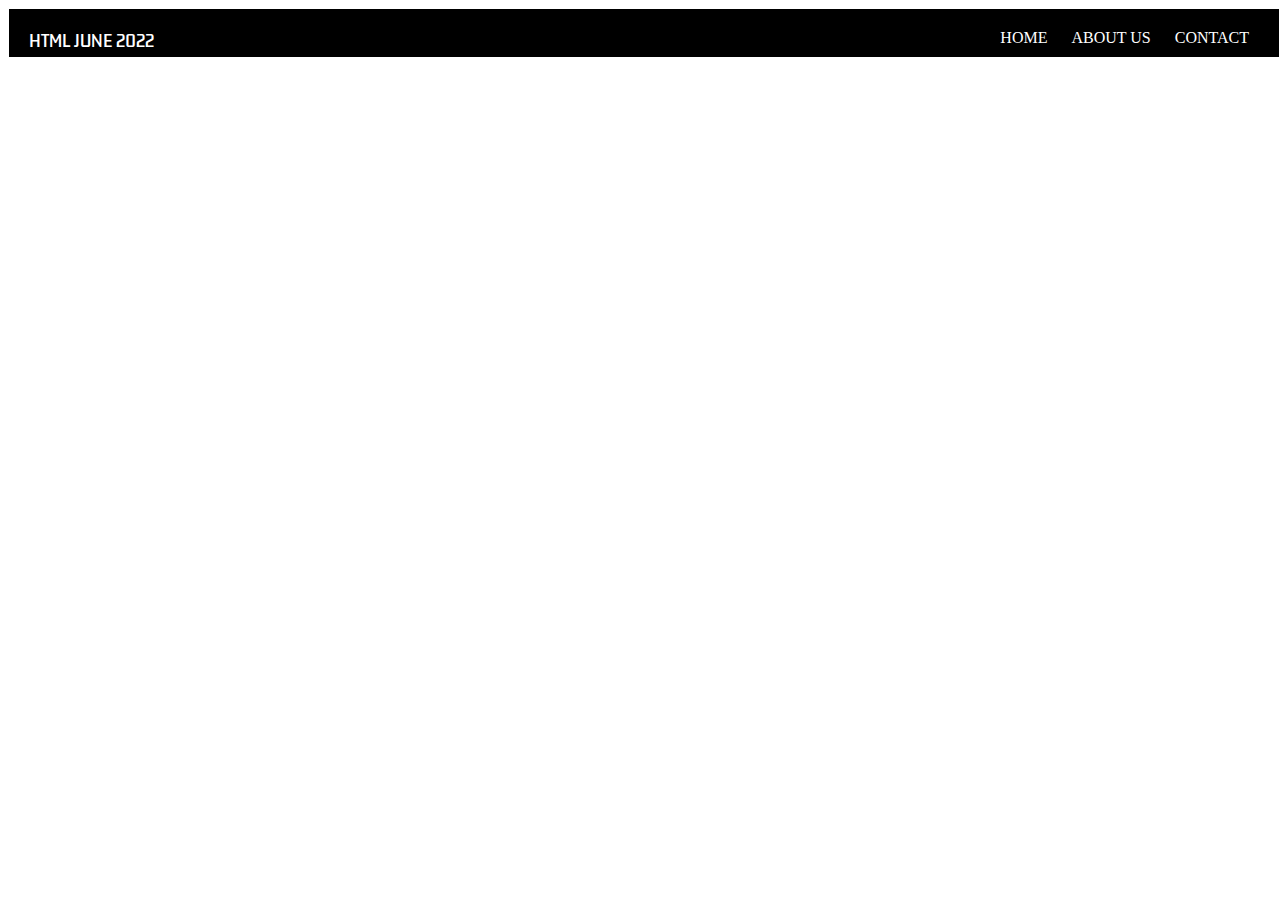
<file: index.html>
<!DOCTYPE html>
<html lang="en">
<head>
    <meta charset="UTF-8">
    <meta http-equiv="X-UA-Compatible" content="IE=edge">
    <meta name="viewport" content="width=device-width, initial-scale=1.0"><link rel="preconnect" href="https://fonts.googleapis.com">
    <link rel="preconnect" href="https://fonts.gstatic.com" crossorigin>
    <link href="https://fonts.googleapis.com/css2?family=Kdam+Thmor+Pro&display=swap" rel="stylesheet">

    <link rel="stylesheet" href="./CSS/Introduction_to_css.css">
         <title>HOME PAGE</title>
</head>
<body>

    <header>
        <div class="logo">
            HTML JUNE 2022
        </div>
        <nav>
            <a href="index.html">HOME</a>
            <a href="Contact.html">ABOUT US</a>
            <a href="ABOUT US.html">CONTACT</a>
            
        </nav>
    </header>
    
</body>
</html>
</file>
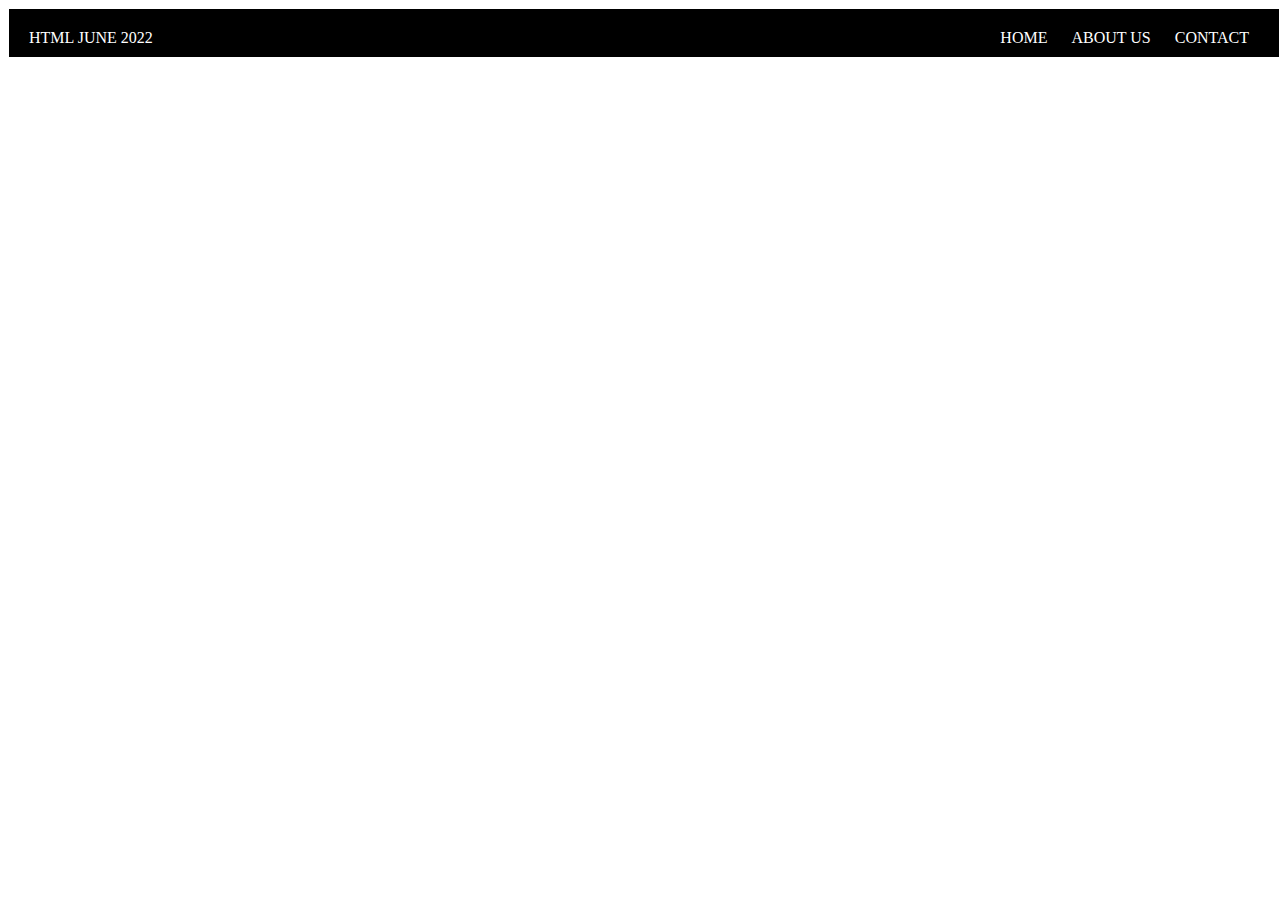
<file: Aboutus.html>
<!DOCTYPE html>
<html lang="en">
<head>
    <meta charset="UTF-8">
    <meta http-equiv="X-UA-Compatible" content="IE=edge">
    <meta name="viewport" content="width=device-width, initial-scale=1.0">
    <title>Aboutus</title>
    <link rel="stylesheet" href="./CSS/Introduction_to_css.css">
</head>
<body>
    <header>
        <div class="logo">
            HTML JUNE 2022
        </div>
        <nav>
            <a href="index.html">HOME</a>
            <a href="Cpontact.html">ABOUT US</a>
            <a href="ABOUT US.html">CONTACT</a>
        </nav>
    </header>
    
</body>
</html>
</file>
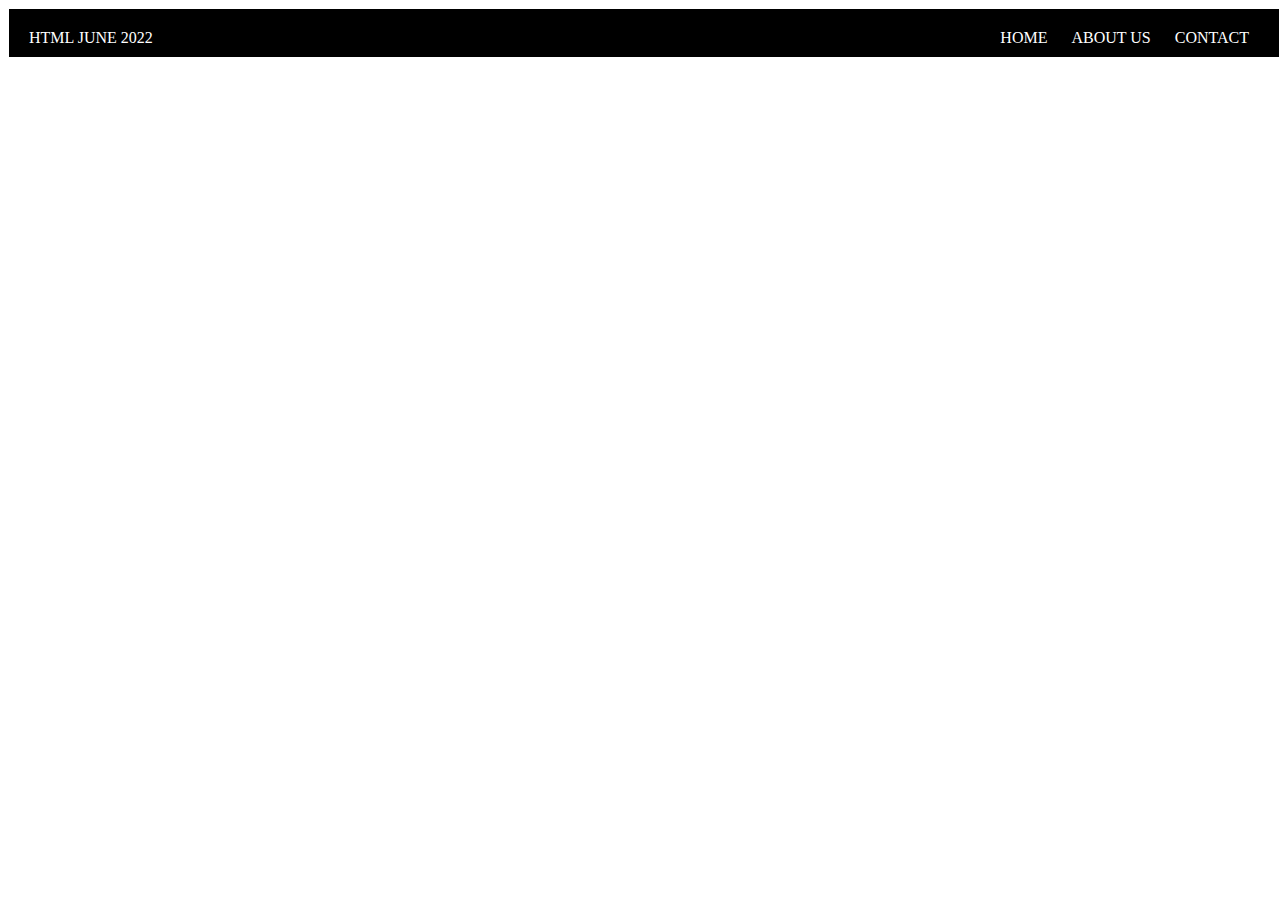
<file: Contact.html>
<!DOCTYPE html>
<html lang="en">
<head>
    <meta charset="UTF-8">
    <meta http-equiv="X-UA-Compatible" content="IE=edge">
    <meta name="viewport" content="width=device-width, initial-scale=1.0">
    <title>Contact</title>
    <link rel="stylesheet" href="./CSS/Introduction_to_css.css">
</head>
<body>
    <header>
        <div class="logo">
            HTML JUNE 2022
        </div>
        <nav>
            <a href="index.html">HOME</a>
            <a href="Contact.html">ABOUT US</a>
            <a href="About US.html">CONTACT</a>
        </nav>
    </header>
    
</body>
</html>
</file>
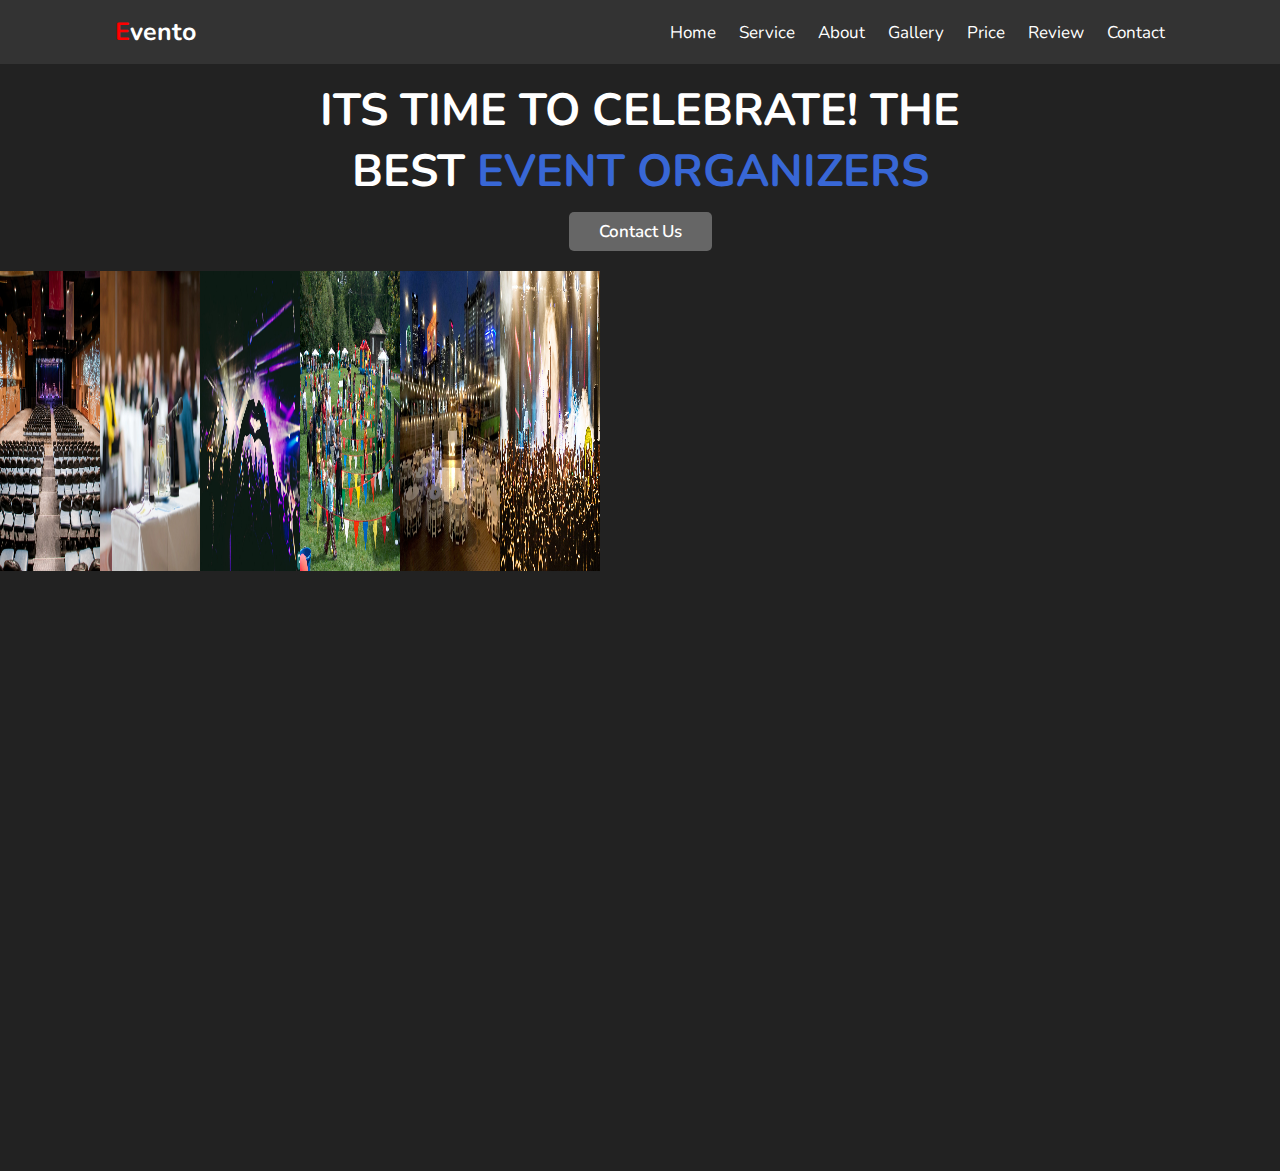
<file: event.html>
<html lang="en">

<head>
    <meta charset="UTF-8">
    <meta http-equiv="X-UA-Compatible" content="IE=edge">
    <meta name="viewport" content="width=device-width, initial-scale=1.0">
    <link rel="stylesheet" href="./CSS/event.css">
    <title>Complete Responsive</title>
    <link rel="stylesheet" href="https://cdn.jsdelivr.net/npm/swiper@8/swiper-bundle.min.css">




</head>

<body>
    <header class="header">
        <a href="#" class="logo"><span>e</span>vento</a>

        <nav class="navbar">
            <a href="#home">home</a>
            <a href="#service">service</a>
            <a href="#about">about</a>
            <a href="#gallery">gallery</a>
            <a href="#price">price</a>
            <a href="#review">review</a>
            <a href="contact">contact</a>

        </nav>

        <div id="menu-bars" class="fas fa-bars"></div>


    </header>


    <section class="home" id="home">

        <div class="content">
            <h3>its time to celebrate! the best <span>event organizers </span></h3>
            <a href="#" class="btn">contact us</a>
        </div>

        <div class="swiper mySwiper">

            <div class="swiper-wrapper">
                <div class="swiper-slide1"><img src="./images/slide1.jpg" alt=""></div>
                <div class="swiper-slide2"><img src="./images/slide2.webp" alt=""></div>
                <div class="swiper-slide3"><img src="./images/slide3.jpg" alt=""></div>
                <div class="swiper-slide4"><img src="./images/slide4.jpg" alt=""></div>
                <div class="swiper-slide5"><img src="./images/slide5.webp" alt=""></div>
                <div class="swiper-slide6"><img src="./images/slide6.jpg" alt=""></div>
            </div>
        </div>

    </section>
    <!-- home section ends -->













    <script src="https://cdn.jsdelivr.net/npm/swiper@8/swiper-bundle.min.js"></script>

    <!-- <script src="./event.js"></script> -->
</body>

</html>
</file>
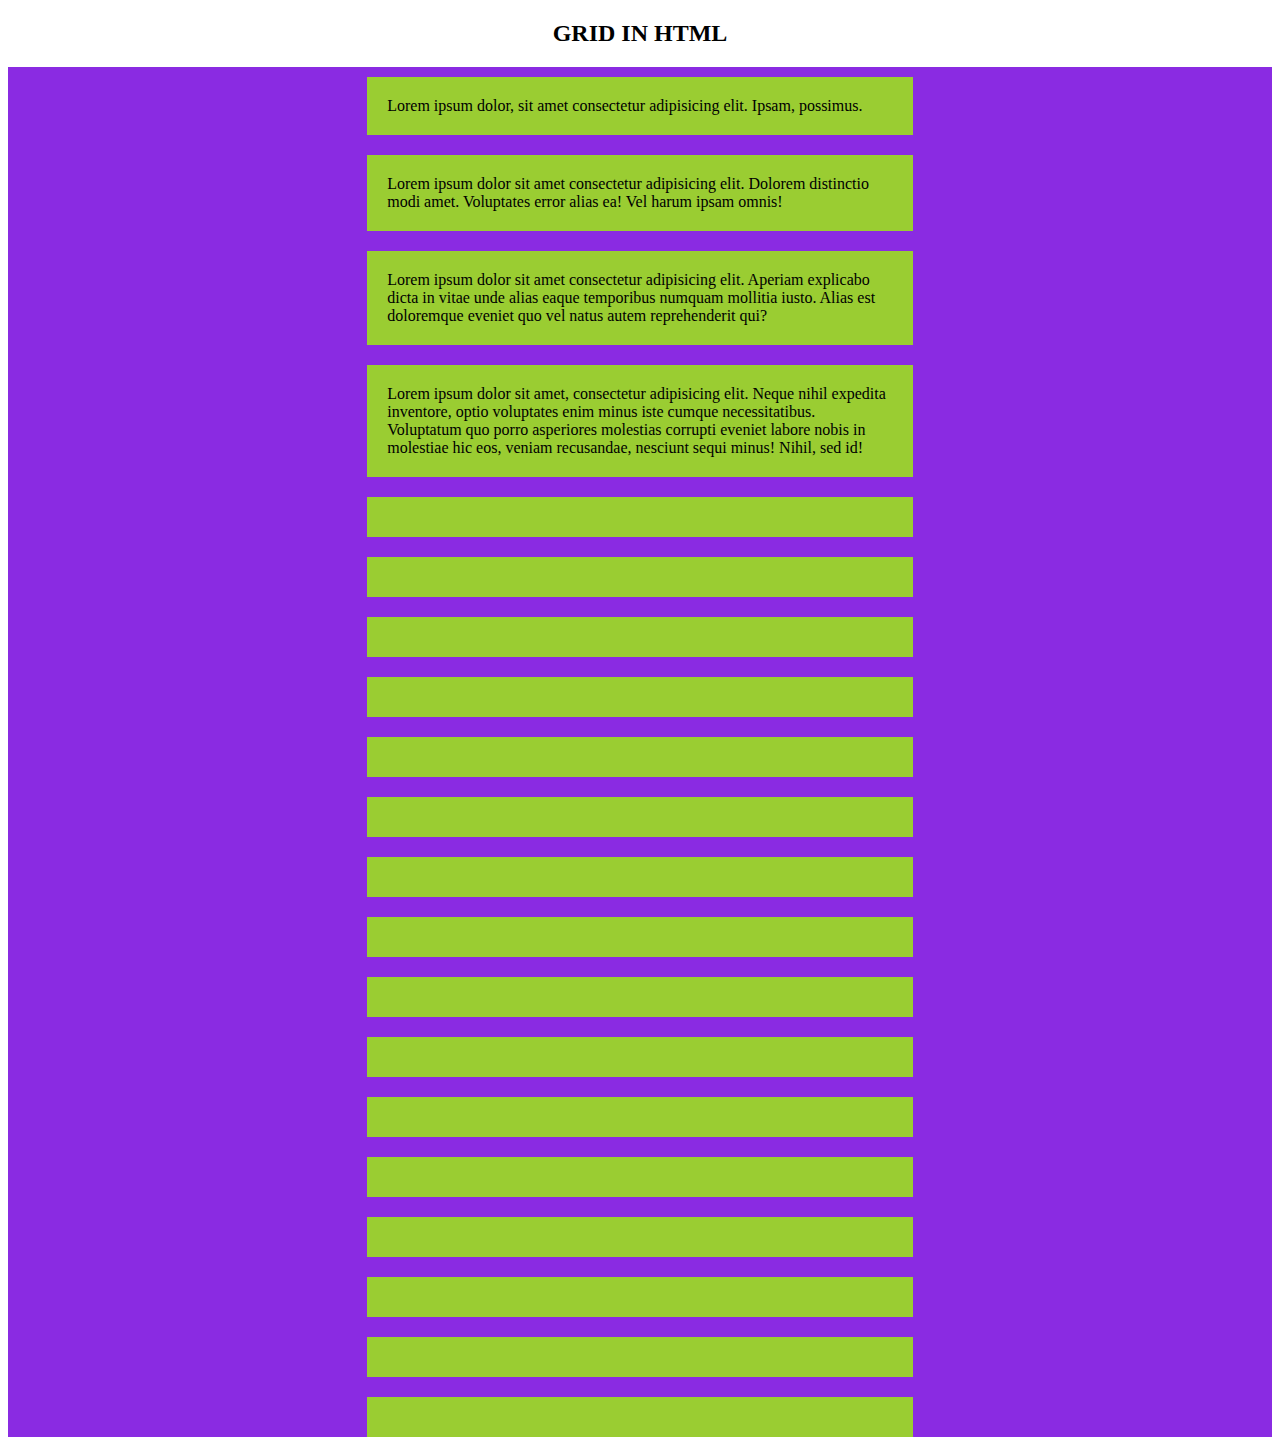
<file: grid.html>
<!DOCTYPE html>
<html lang="en">
<head>
    <meta charset="UTF-8">
    <meta http-equiv="X-UA-Compatible" content="IE=edge">
    <meta name="viewport" content="width=device-width, initial-scale=1.0">
    <title>Document</title>
    <link rel="stylesheet" href="./CSS/grid.css">
</head>
<body>
    <main>
        
            <center><h2>GRID IN HTML</h2></center>
    <section>
            <div>Lorem ipsum dolor, sit amet consectetur adipisicing elit. Ipsam, possimus.</div>
            <div>Lorem ipsum dolor sit amet consectetur adipisicing elit. Dolorem distinctio modi amet. Voluptates error alias ea! Vel harum ipsam omnis!</div>
            <div>Lorem ipsum dolor sit amet consectetur adipisicing elit. Aperiam explicabo dicta in vitae unde alias eaque temporibus numquam mollitia iusto. Alias est doloremque eveniet quo vel natus autem reprehenderit qui?</div>
            <div>Lorem ipsum dolor sit amet, consectetur adipisicing elit. Neque nihil expedita inventore, optio voluptates enim minus iste cumque necessitatibus. Voluptatum quo porro asperiores molestias corrupti eveniet labore nobis in molestiae hic eos, veniam recusandae, nesciunt sequi minus! Nihil, sed id!</div>
            <div></div>
            <div></div>
            <div></div>
            <div></div>
            <div></div>
            <div></div>
            <div></div>
            <div></div>
            <div></div>
            <div></div>
            <div></div>
            <div></div>
            <div></div>
            <div></div>
            <div></div>
            <div></div>
    </section>
    </main>
    
</body>
</html>
</file>
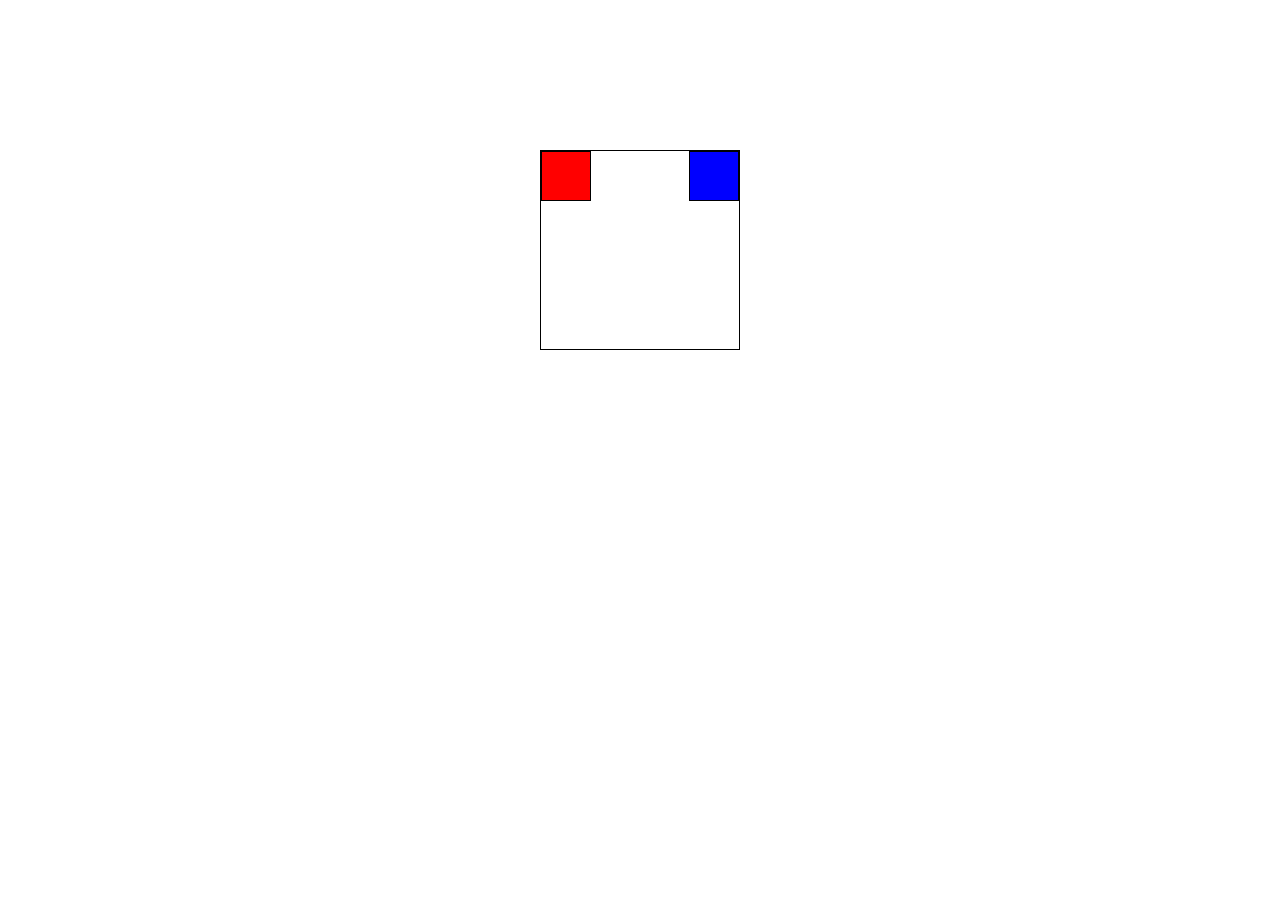
<file: position.html>
<!DOCTYPE html>
<html lang="en">
<head>
    <meta charset="UTF-8">
    <meta http-equiv="X-UA-Compatible" content="IE=edge">
    <meta name="viewport" content="width=device-width, initial-scale=1.0">
    <Link rel="stylesheet" href="./CSS/position.css">
    <title>POSITIONS OF CONTAINERS</title>
</head>
<body>


    <main>
      

        <div class="first">

        </div>

        <div class="second">
            

        </div>

        <!-- <div class="third"> -->

        </div>
    </main>
</body>
</html>
</file>
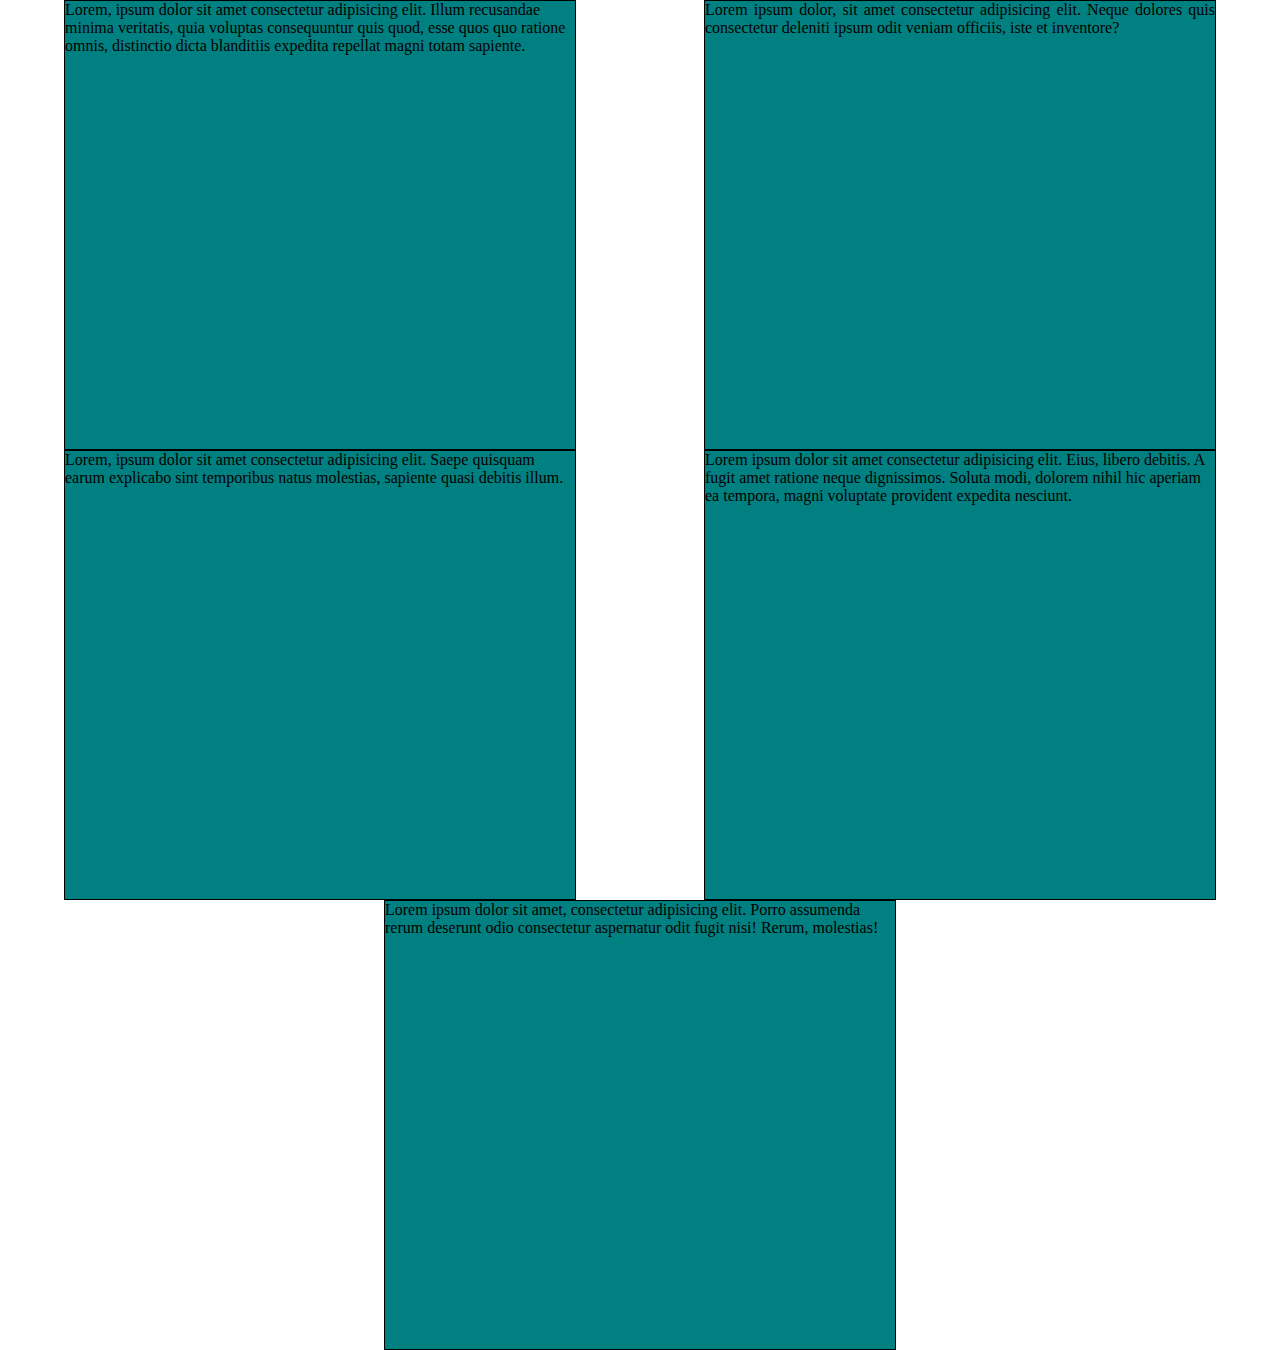
<file: responsiveness.html>
<!DOCTYPE html>
<html lang="en">

<head>
    <meta charset="UTF-8">
    <meta http-equiv="X-UA-Compatible" content="IE=edge">
    <meta name="viewport" content="width=device-width, initial-scale=1.0">
    <title>RESPONSIVENESS</title>

    <link rel="stylesheet" href="./CSS/RESPONSIVENESS.CSS">
</head>

<body>


    <main>

        <div>
           Lorem, ipsum dolor sit amet consectetur adipisicing elit. Illum recusandae minima veritatis, quia voluptas consequuntur quis quod, esse quos quo ratione omnis, distinctio dicta blanditiis expedita repellat magni totam sapiente.
        </div>
            

        <div>
            <p>Lorem ipsum dolor, sit amet consectetur adipisicing elit. Neque dolores quis consectetur deleniti ipsum odit veniam officiis, iste et inventore?

        </div>

        <div>
           Lorem, ipsum dolor sit amet consectetur adipisicing elit. Saepe quisquam earum explicabo sint temporibus natus molestias, sapiente quasi debitis illum.


        </div>

        <div>Lorem ipsum dolor sit amet consectetur adipisicing elit. Eius, libero debitis. A fugit amet ratione neque dignissimos. Soluta modi, dolorem nihil hic aperiam ea tempora, magni voluptate provident expedita nesciunt.

        </div>

        <div>Lorem ipsum dolor sit amet, consectetur adipisicing elit. Porro assumenda rerum deserunt odio consectetur aspernatur odit fugit nisi! Rerum, molestias!

        </div>

    </main>

</body>

</html>
</file>
<file: CSS/Introduction_to_css.css>
* {
    padding: 0px;
    margin-right: 0px;
    box-sizing: border-box;
}

.logo{
    font-family: Kdam Thmor Pro;
}

header{
    border:1px solid;
    display: flex;
    justify-content: space-between;
    color:white;
    background-color: black;
    height:50px;
    padding:20px;
    
}

/* nav{

} */

a{
    text-decoration: none;
    color: white;
    padding: 10px; 
}
</file>
<file: CSS/event.css>
@import url('https://fonts.googleapis.com/css2?family=Noto+Sans:ital,wght@0,500;1,300&family=Nunito:wght@700&family=Roboto:wght@100;700&display=swap');

:root{
    --main-color: #3867d6;
}



*{
    font-family: 'Nunito', sans-serif;
    margin: 0;
    padding: 0;
    box-sizing: border-box;
    outline: none;
    border: none;
    text-decoration: none;
    text-transform: capitalize;
    transition: .2s linear;
}

html {
    font-size: 62.5%; 
    overflow-x: hidden ;
    scroll-padding-top: 7rem;
    scroll-behavior: smooth;
}


html::-webkit-scrollbar{
    width: 1rem;
}

html::-webkit-scrollbar-track{
    background: #444;
}


html::-webkit-scrollbar-thumb{
    background: var(--main-color);
    border-radius: 5rem;
}

span{
    color: red;
}


body {
    background: #222;
}

.section
{
    padding:2rem 9%;
}


.btn{
    margin-top: 1rem;
    display: inline-block;
    padding: .8rem 3rem;
    font-size: 1.7rem;
    border-radius: .5rem;
    background: #666;
    color: #fff;
    cursor: pointer ;
    font-weight: 600;
    
}


.btn:hover {
    background: blue;
}

.header{
    position:fixed;
    top: 0; left: 0; right: 0; 
    z-index: 10000;
    background: #333;
    display: flex;
    align-items: center;
    justify-content: space-between;
    padding: 1.5rem 9%;
}

.header .logo {
    font-weight: bolder;
    color: #fff;
    font-size: 2.5rem;

}


.header.logo span {
    color: var(--main-color);

}


.header .navbar a{
    font-size: 1.7rem;
    color: #fff;
    margin-left: 2rem;
}

.header .navbar a:hover{
    color: var(--main-color);
}

#menu-bars{
    font-size: 3rem;
    color: #fff;
    cursor: pointer;
    display: none;
}

.home .content {
    text-align: center;
    padding-top: 6rem;
    margin: 2rem auto;
    max-width: 70rem;
}

.home .content h3{
    color: #fff;
    font-size: 4.5rem;
    text-transform: uppercase;
}


.home .content h3 span{ 
    color:var(--main-color);
   
    text-transform: uppercase;
}














 @media (max-width: 991px) {
    html{
        font-size: 55%; 
      }

      .header{
        padding: 1.5rem 2rem;
      }

}
@media (max-width:768px   ) {
    #menu-bars{
        display: initial;
    }

    .header .navbar {
        position:absolute;
        top:0; left: 0; right: 0;
        border-top: 1rem solid #222;
        background: #333;
        clip-path: polygon(0 0, 100% 0, 100% 0, 0 0);
    }

    .header.navbar.active{
        clip-path: polygon(0 0, 100% 0, 100% 100%, 0% 100%);

    }


    .fa-times{
        transform: rotate(180deg);
    }

    header .navbar  a{
        display: flex;
        background: #222;
 
        border-radius: .5rem;
        padding: 1.3rem; 
        margin: 1.3rem;
        font-size: 2rem;
    }



}
@media (max-width: 450px){
    html{
        font-size: 50%;
    }
}




.home .home-slider .swiper-slide {
    overflow: hidden;
    border-radius: .5rem;
    height: 50rem;
    width: 35rem;

}


.home .home-slider .swiper-slide img {
  height: 100%;
  width: 100%;
  object-fit: cover;
}

img {
    height:300px ;
    width:100px ;
    display:block;
}
</file>
<file: CSS/grid.css>
section{
    display: grid;
    grid-template-columns: minmax(20%, 30%,);
    grid-template-rows: minmax(20%, 20%,);
    background-color: blueviolet;
    gap:10px;
    margin: auto;
}


div{
    background-color: yellowgreen;
    width: 40%;
    padding: 20px;
    margin: auto;
    margin-top: 10px;
}
</file>
<file: CSS/position.css>
*{
    padding: 0px;
    margin: 0px;
    box-sizing: border-box;
}


main{
    width: 200px ;
    height: 200px;
    border: 1px solid;
    margin: 150px auto;
    position: relative;
    display: flex;
    justify-content: space-between;
}

div{
    width: 50px;
    height: 50px;
    border: 1px solid;
}


.first{
    background-color: red;
    position: relative;
    animation-name: movementone;
    animation-duration: 4s;
    animation-fill-mode: forwards;
    animation-iteration-count: 2;
    animation-duration: reverse;
    /* animation-delay: 5s; */
    
    
    
}

 @keyframes movementone {
    0%  {background-color: whitesmoke; top:0px; left:0px;}
    25% {background-color: yellow; top: 0px; left:150px}
    50% {background-color: blue; top: 150px; left:150px;}
    75% {background-color: green; top:150px; left:0px;}
    100% {background-color: aqua; top: 0px; left:0px;}
    } 

.second{
    background-color: blue;
    position:relative;
    animation-name: movementtwo;
    animation-duration: 4s;
    animation-fill-mode: forwards;
    animation-iteration-count: 2;
    animation-duration: reverse;


}

@keyframes movementtwo{
    0%{background-color: orange; top:0px; right: 0px}
    25%{background-color: brown; top:150px; right:0px}
    50%{background-color: lime; top:150px; right:150px;}
    75%{background-color: tan; top:0px; right:150px;}
    100%{background-color: teal; top:0px; right:0px}
}


.third{
    background-color: green;
}
</file>
<file: CSS/RESPONSIVENESS.CSS>
*{
    padding: 0px;
    margin: 0px;
    box-sizing: border-box;
}

main{
    height: min-content;
    width: 100vw;
    display: flex;
    flex-wrap: wrap;
    
}

div {
    height: 50vh;
    width: 40%;
    background-color: teal;
    border: 1px solid;
    margin: auto;

}

p{
    text-align: justify;
    margin: auto;
}

@media screen and  (min-width: 768px) and (max-width:820px) {

}
    


@media screen and (min-width:320px) and (max-width:400px){
    main{
        display: block;
    }

    

    

    

    div {
        height: min-content;
        width: 80%;
        margin-top: 10px;
        margin-top: 10px; 
    }
}
</file>
